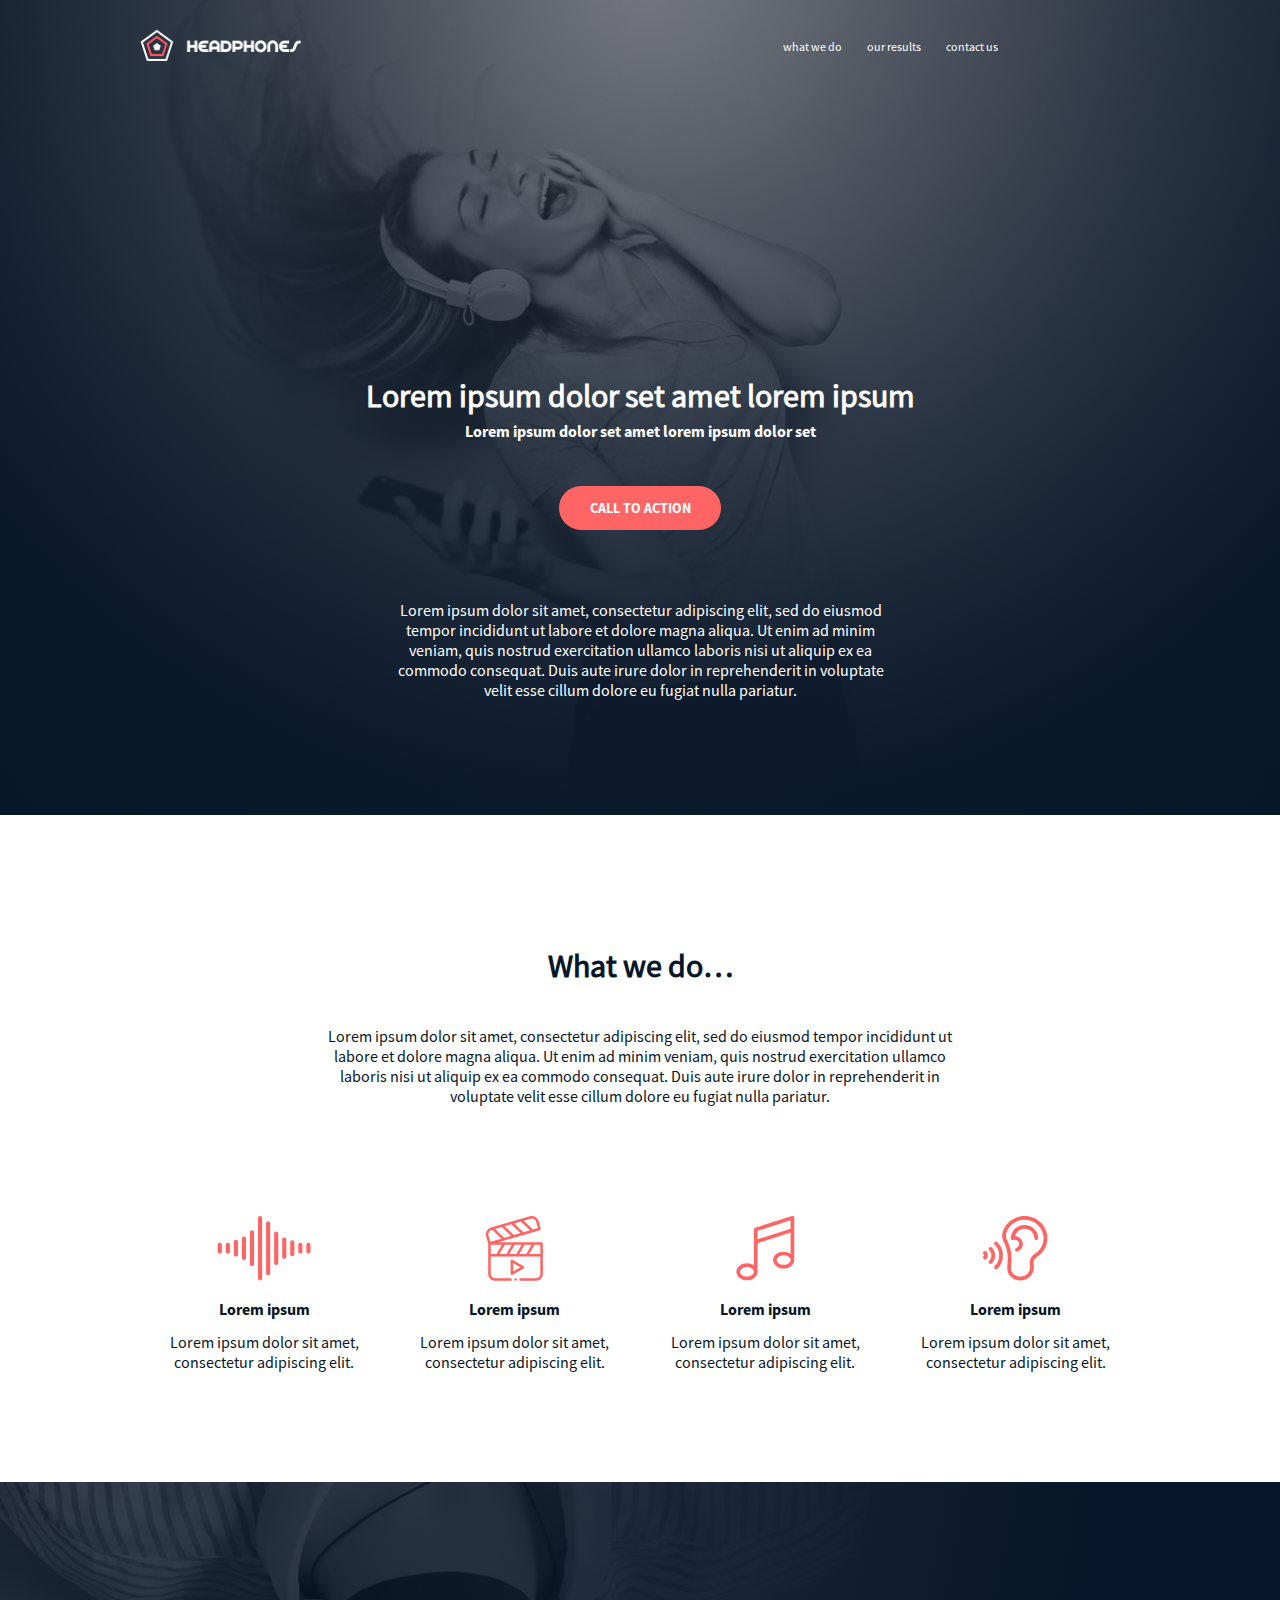
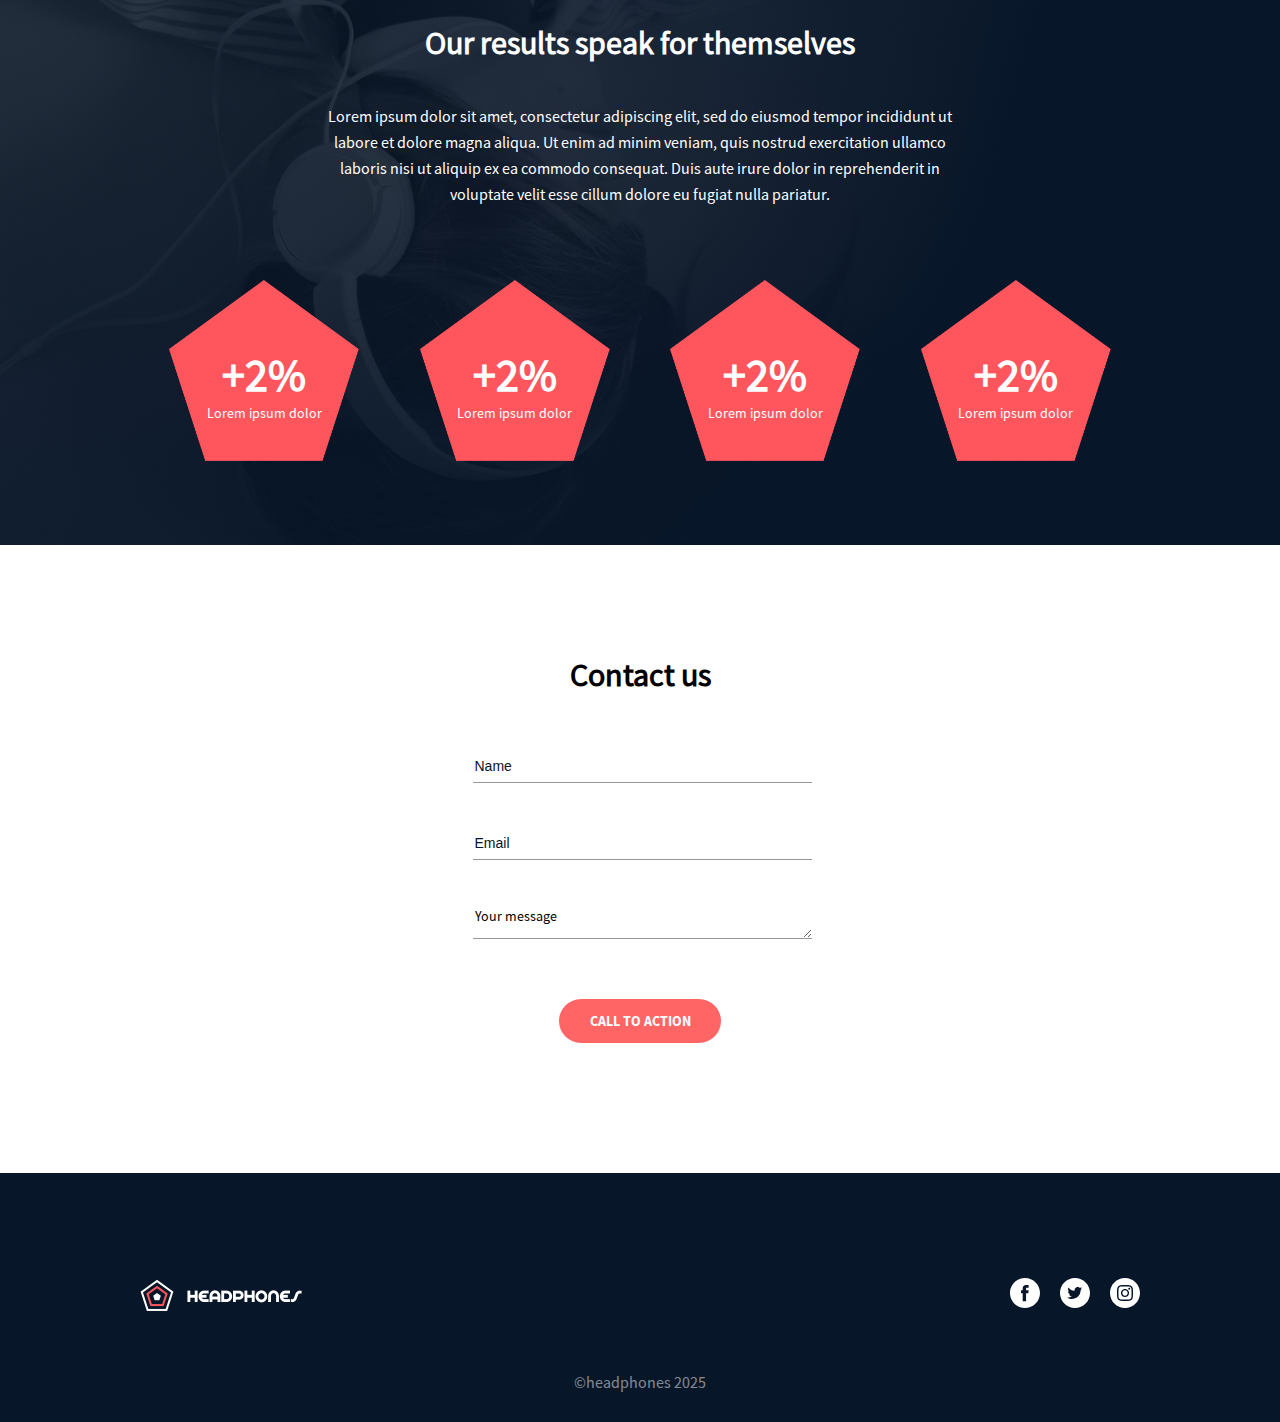
<file: headphones/index.html>
<!DOCTYPE html>
<html lang="en">
  <head>
    <meta charset="UTF-8" />
    <meta name="viewport" content="width=device-width, initial-scale=1.0" />
    <title>Headphones</title>
    <link rel="stylesheet" href="styles.css" />
  </head>
  <body>
    <header>
      <div class="nav">
        <input type="checkbox" id="menu-toggle" />
        <label for="menu-toggle" class="menu-label">
          <img src="assets/images/menu.svg" alt="menu" class="menu-icon" />
        </label>
        <a href="#"
          ><img
            src="assets/images/logo_headphones.png"
            alt="logo"
            class="header-logo"
        /></a>
        <nav class="nav-nav">
          <ul>
            <li><a href="#what-we-do" class="nav-links">what we do</a></li>
            <li><a href="#our-results" class="nav-links">our results</a></li>
            <li><a href="#contact-us" class="nav-links">contact us</a></li>
          </ul>
        </nav>
      </div>
      <div class="intro">
        <h1>Lorem ipsum dolor set amet lorem ipsum</h1>
        <h2 class="intro-short-description">
          Lorem ipsum dolor set amet lorem ipsum dolor set
        </h2>
        <button class="call-to-action-button">CALL TO ACTION</button>
        <p>
          Lorem ipsum dolor sit amet, consectetur adipiscing elit, sed do
          eiusmod tempor incididunt ut labore et dolore magna aliqua. Ut enim ad
          minim veniam, quis nostrud exercitation ullamco laboris nisi ut
          aliquip ex ea commodo consequat. Duis aute irure dolor in
          reprehenderit in voluptate velit esse cillum dolore eu fugiat nulla
          pariatur.
        </p>
      </div>
    </header>
    <div class="what-we-do" id="what-we-do">
      <div class="work-description">
        <h1>What we do…</h1>
        <p>
          Lorem ipsum dolor sit amet, consectetur adipiscing elit, sed do
          eiusmod tempor incididunt ut labore et dolore magna aliqua. Ut enim ad
          minim veniam, quis nostrud exercitation ullamco laboris nisi ut
          aliquip ex ea commodo consequat. Duis aute irure dolor in
          reprehenderit in voluptate velit esse cillum dolore eu fugiat nulla
          pariatur.
        </p>
      </div>

      <div class="products">
        <div>
          <img src="assets/images/sound_frequency.svg" alt="Sound product" />
          <h2>Lorem ipsum</h2>
          <p>Lorem ipsum dolor sit amet, consectetur adipiscing elit.</p>
        </div>
        <div>
          <img src="assets/images/video.svg" alt="Video product" />
          <h2>Lorem ipsum</h2>
          <p>Lorem ipsum dolor sit amet, consectetur adipiscing elit.</p>
        </div>
        <div>
          <img src="assets/images/music.svg" alt="Music product" />
          <h2>Lorem ipsum</h2>
          <p>Lorem ipsum dolor sit amet, consectetur adipiscing elit.</p>
        </div>
        <div>
          <img src="assets/images/hearing.svg" alt="Hearing product" />
          <h2>Lorem ipsum</h2>
          <p>Lorem ipsum dolor sit amet, consectetur adipiscing elit.</p>
        </div>
      </div>
    </div>
    <div class="our-results" id="our-results">
      <div class="results-description">
        <h1>Our results speak for themselves</h1>
        <p>
          Lorem ipsum dolor sit amet, consectetur adipiscing elit, sed do
          eiusmod tempor incididunt ut labore et dolore magna aliqua. Ut enim ad
          minim veniam, quis nostrud exercitation ullamco laboris nisi ut
          aliquip ex ea commodo consequat. Duis aute irure dolor in
          reprehenderit in voluptate velit esse cillum dolore eu fugiat nulla
          pariatur.
        </p>
      </div>
      <div class="results">
        <div>
          <h1>+2%</h1>
          <p>Lorem ipsum dolor</p>
        </div>
        <div>
          <h1>+2%</h1>
          <p>Lorem ipsum dolor</p>
        </div>
        <div>
          <h1>+2%</h1>
          <p>Lorem ipsum dolor</p>
        </div>
        <div>
          <h1>+2%</h1>
          <p>Lorem ipsum dolor</p>
        </div>
      </div>
    </div>
    <div class="contact-us-parent" id="contact-us">
      <div class="contact-us">
        <h1>Contact us</h1>
        <form action="">
          <input type="text" name="name" id="name" placeholder="Name" />
          <input type="email" name="email" id="email" placeholder="Email" />
          <textarea name="message" id="message">Your message</textarea>
        </form>
        <button class="call-to-action-button">CALL TO ACTION</button>
      </div>
    </div>
    <footer>
      <div class="footer">
        <img
          src="assets/images/logo_headphones.png"
          alt="footer-logo"
          class="footer-logo"
        />
        <div class="social">
          <a href="#"
            ><img src="assets/images/Facebook_White.svg" alt="facebook"
          /></a>
          <a href="#"
            ><img src="assets/images/Twitter_White.svg" alt="twitter"
          /></a>
          <a href="#"
            ><img src="assets/images/Instagram_White.svg" alt="instagram"
          /></a>
        </div>
      </div>
      <div class="copyright"><p>&copy;headphones 2025</p></div>
    </footer>
  </body>
</html>
</file>
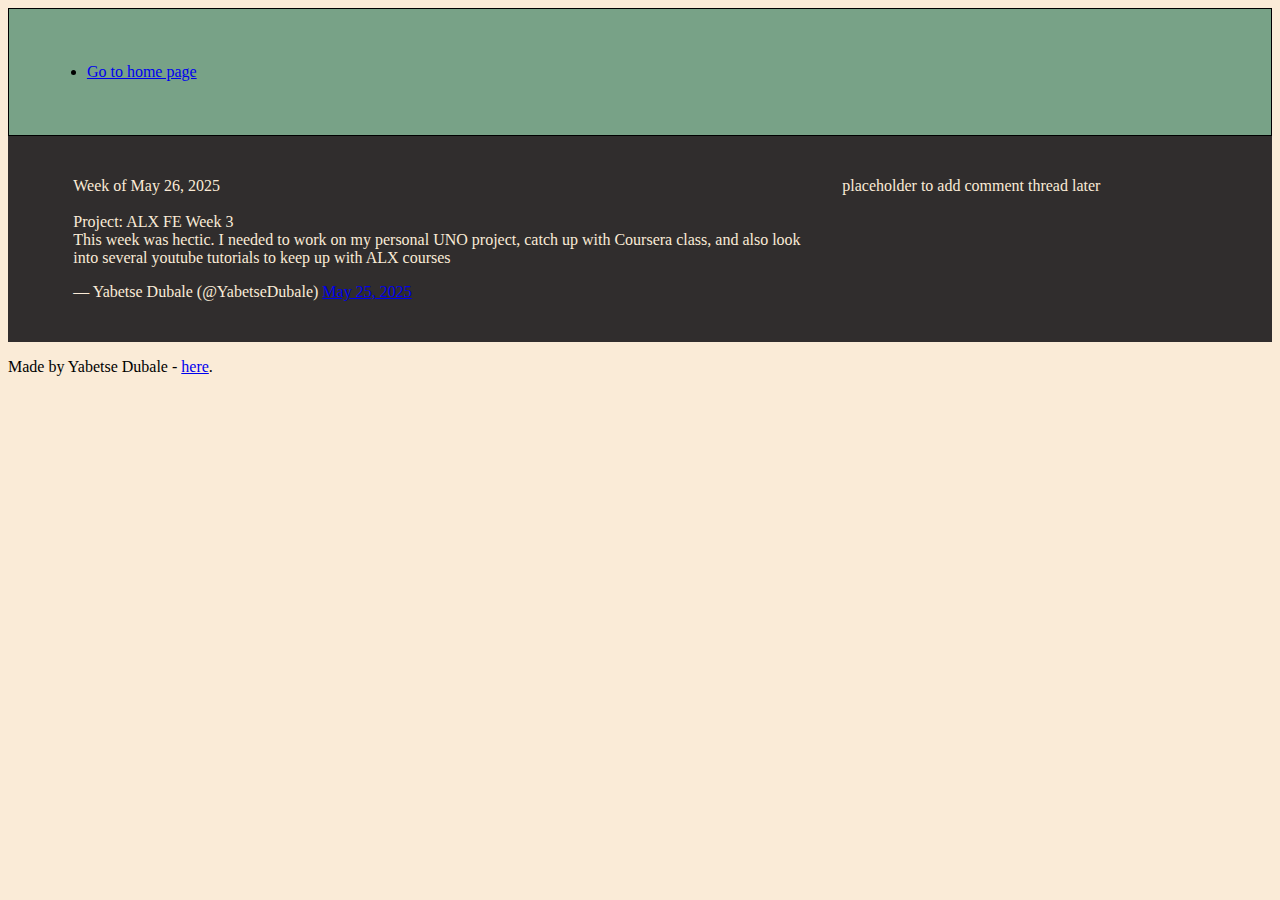
<file: css_basic/tweets.html>
<!DOCTYPE html>
<html lang="en">
  <head>
    <meta charset="UTF-8" />
    <meta name="viewport" content="width=device-width, initial-scale=1.0" />
    <title>HTML basic structure</title>
    <link href="base.css" rel="stylesheet" />
    <link href="styles.css" rel="stylesheet" />
  </head>
  <body>
    <header>
      <ul>
        <li><a href="index.html" target="_blank">Go to home page</a></li>
      </ul>
    </header>

    <main>
      <article>
        <blockquote class="twitter-tweet" data-media-max-width="560">
          <p lang="en" dir="ltr">
            Week of May 26, 2025<br /><br />Project: ALX FE Week 3<br />This
            week was hectic. I needed to work on my personal UNO project, catch
            up with Coursera class, and also look into several youtube tutorials
            to keep up with ALX courses
          </p>
          &mdash; Yabetse Dubale (@YabetseDubale)
          <a
            href="https://twitter.com/YabetseDubale/status/1926772079623278614?ref_src=twsrc%5Etfw"
            >May 25, 2025</a
          >
        </blockquote>
        <script
          async
          src="https://platform.twitter.com/widgets.js"
          charset="utf-8"
        ></script>
      </article>
      <aside>
        <p>placeholder to add comment thread later</p>
      </aside>
    </main>
    <footer>
      <p>
        Made by Yabetse Dubale -
        <a href="https://www.linkedin.com/in/yabetse-dubale/" target="_blank"
          >here</a
        >.
      </p>
    </footer>
  </body>
</html>
</file>
<file: css_basic/base.css>
body {
    background-color: antiquewhite;
}
header {
    background: rgb(120, 162, 135);
    padding: 3%;
    border: 1px solid;
}
main {
    background-color: rgb(48, 45, 45);
    color: antiquewhite;
    padding: 2%;
}

main > article > a > img {
    background-color: #fff;
    margin-left: 40%;
}
</file>
<file: css_basic/styles.css>
body {
    display: flex;
    flex-direction: column;
}

main {
    display: flex;
    flex-direction: row;
    flex: auto;

}
article {
    flex: 2;
    overflow-y: auto;
}

aside {
    flex: 1;
    overflow-y: auto;

}
</file>
<file: headphones/styles.css>
:root {
  --primary: #ff6565;
  --secondary: #071629;
}
/* reset */
body,
p,
a,
ul,
li,
button {
  margin: 0;
  padding: 0;
  text-decoration: none;
}

li {
  list-style: none;
}
/* fonts */
@font-face {
  font-family: "source sans pro regular";
  src: url(assets/fonts/SourceSansPro-Regular.otf);
}
@font-face {
  font-family: "source sans pro bold";
  src: url(assets/fonts/SourceSansPro-Bold.otf);
}
h1 {
  font-size: 32px;
}
h2 {
  font-size: 16px;
  font-family: "source sans pro bold";
}
p {
  font-size: 16px;
}
li {
  font-size: 12px;
}
/* base styles */
body {
  font-family: "source sans pro regular";
  overflow-x: hidden;
}
.call-to-action-button {
  background: var(--primary);
  font-size: 14px;
  width: 162px;
  height: 44px;
  border: none;
  border-radius: 22px;
  font-family: "source sans pro bold";
  cursor: pointer;
  color: #fff;
}
.contact-us-parent {
  display: flex;
  align-items: center;
  justify-content: center;
  margin: 110px auto 130px auto;
}
.contact-us {
  width: 335px;
  display: flex;
  flex-direction: column;
  align-items: center;
  justify-content: center;
}
.contact-us h1 {
  margin: 0 auto 56px auto;
}
.contact-us input {
  width: 100%;
  height: 29px;
  margin-bottom: 45px;
  border: none;
  border-bottom: 1px solid #979797;
  font-size: 14px;
}
.contact-us input::placeholder {
  color: var(--secondary);
}
.contact-us textarea {
  width: 100%;
  height: 29px;
  margin-bottom: 56px;
  border: none;
  border-bottom: 1px solid #979797;
  font-size: 14px;
  font-family: "source sans pro regular";
}
.contact-us textarea::placeholder {
  color: var(--secondary);
}
.contact-us button {
}
/* Default mobile size */
header {
  background-image: radial-gradient(
      ellipse at top center,
      rgba(41, 48, 61, 0.4) 0%,
      rgba(7, 22, 41, 0.8) 100%
    ),
    url(assets/images/headphones_hero_1.jpg);
  background-position: center, 35% 25%;
  background-repeat: no-repeat;
  background-size: cover;
  color: #fff;
}
.nav {
  display: grid;
  grid-template-columns: repeat(3, 1fr);
  padding-top: 29px;
  align-items: center;
}
.menu-label {
  grid-column: 1/2;
  padding-left: 21px;
  grid-row: 1;
}
#menu-toggle {
  display: none;
}
.nav a {
  grid-column: 2/3;
  grid-row: 1;
}
.header-logo {
  width: 161px;
}
.nav-nav {
  grid-column: 2/3;
  grid-row: 2;
  text-align: center;
  display: none;
}
nav li {
  padding-top: 20px;
}
.nav-links {
  color: #fff;
}
#menu-toggle:checked ~ .nav-nav {
  display: block;
}
#menu-toggle:checked + .menu-label .menu-icon {
  content: url("assets/images/close.png");
  width: 20px;
}
.intro {
  padding-top: 266px;
  display: flex;
  flex-direction: column;
  align-items: center;
  justify-content: center;
  text-align: center;
  gap: 5px;
}
.intro h1 {
  margin: 0px 5.5%;
}
.intro h2 {
  margin: 0px 12%;
}
.intro button {
  margin-top: 20px;
}
.intro p {
  margin: 65px 5.5% 106px 5.5%;
}
.what-we-do {
  display: grid;
  text-align: center;
  color: var(--secondary);
}
.work-description {
  margin: 110px 6.7%;
}
.work-description h1 {
  margin-bottom: 40px;
}
.products {
  display: grid;
  margin: 0px 22.4% 110px 22.4%;
  row-gap: 96px;
}
.our-results {
  background-image: radial-gradient(
      rgba(16, 25, 41, 0.47) 0%,
      rgba(7, 22, 41, 0.5) 50%
    ),
    url(assets/images/headphones_hero_2.jpg);

  background-position: center, 35% 25%;
  background-repeat: no-repeat;
  background-size: cover;
  color: #fff;
  display: flex;
  flex-direction: column;
  align-items: center;
  justify-content: center;
  text-align: center;
}
.results-description h1 {
  margin: 125px 14.5% 46px 14.5%;
}
.results-description p {
  margin: 0 9% 77px 9%;
  line-height: 26px;
}
.results {
  margin: 0 auto 69px auto;
  display: grid;
  row-gap: 60px;
}
.results div {
  background-image: url(assets/images/pentagone.png);
  background-position: center;
  background-repeat: no-repeat;
  background-size: contain;
  margin: 0 auto;

  width: 190px;
  height: 190px;
}
.results h1 {
  font-size: 46px;
  margin-top: 70px;
  margin-bottom: 0;
}
.results p {
  font-size: 14px;
}
footer {
  background: var(--secondary);
  display: flex;
  flex-direction: column;
  align-items: center;
  justify-content: center;
  height: 249px;
}
.footer {
  display: flex;
  flex-direction: column;
  align-items: center;
  justify-content: center;
  width: 100%;
}
.footer-logo {
  width: 162px;
  margin: 48px auto 45px auto;
}
.social {
  margin: 0 auto 45px auto;
  width: 130px;
  display: flex;
  align-items: center;
  justify-content: space-between;
}
.social img {
  width: 30px;
}
.copyright {
  color: rgba(255, 255, 255, 0.5);
  font-size: 12px;
  margin-bottom: 34px;
}
/* Tablet size */
@media screen and (min-width: 376px) {
  .nav {
    display: flex;
    align-items: center;
    justify-content: space-between;
    padding-top: 29px;
    margin: 0 8.5%;
  }
  .menu-label {
    display: none;
  }
  .nav-nav {
    display: block;
    min-width: 50%;
  }
  .nav-nav ul {
    display: flex;
    text-align: center;
    justify-content: center;
    gap: 5%;
  }
  nav li {
    padding-top: 0px;
  }
  .nav-links:hover {
    color: var(--primary);
  }

  .intro {
    padding-top: 311px;
  }
  .intro button {
    margin-top: 40px;
  }
  .intro p {
    margin: 65px 65px 115px 66px;
  }
  .work-description {
    margin: 110px 8.5%;
  }
  .products {
    display: grid;
    grid-template-columns: 1fr 1fr;
    margin: 0px 19% 110px 19%;
    row-gap: 97px;
  }
  .products img {
    width: 95px;
    height: 65px;
  }
  .results-description h1 {
    margin: 141px 21% 40px 21%;
  }
  .results {
    margin: 0 auto 69px auto;
    width: 100%;
    grid-template-columns: repeat(2, 1fr);
    justify-content: space-between;
  }
  .footer {
    flex-direction: row;
    align-items: center;
    justify-content: space-between;
    margin: 109px 7% 60px 7%;
  }
  .footer-logo {
    margin: 0 auto;
  }
  .social {
    margin: 0 auto;
  }
}
/* Desktop size */
@media screen and (min-width: 769px) {
  .nav {
    max-width: 1000px;
    padding-top: 29px;
    margin: 0 auto;
  }
  .intro {
    max-width: 637px;
    margin: 0 auto;
  }
  .work-description {
    max-width: 637px;
    margin: 110px auto;
  }
  .products {
    max-width: 1002px;
    display: grid;
    grid-template-columns: repeat(4, 1fr);
    margin: 0 auto 110px auto;
  }
  .results-description h1 {
    margin: 141px auto 40px auto;
  }
  .results-description p {
    max-width: 637px;
    margin: 0 auto 69px auto;
  }
  .results {
    min-width: 760px;
    max-width: 1002px;
    width: 100%;
    margin: 0 auto 79px auto;
    grid-template-columns: repeat(4, 1fr);
    justify-content: space-between;
  }
  .footer {
    max-width: 1000px;
  }
  .footer-logo {
    margin: 0;
  }
  .social {
    margin: 0;
  }
}
</file>
